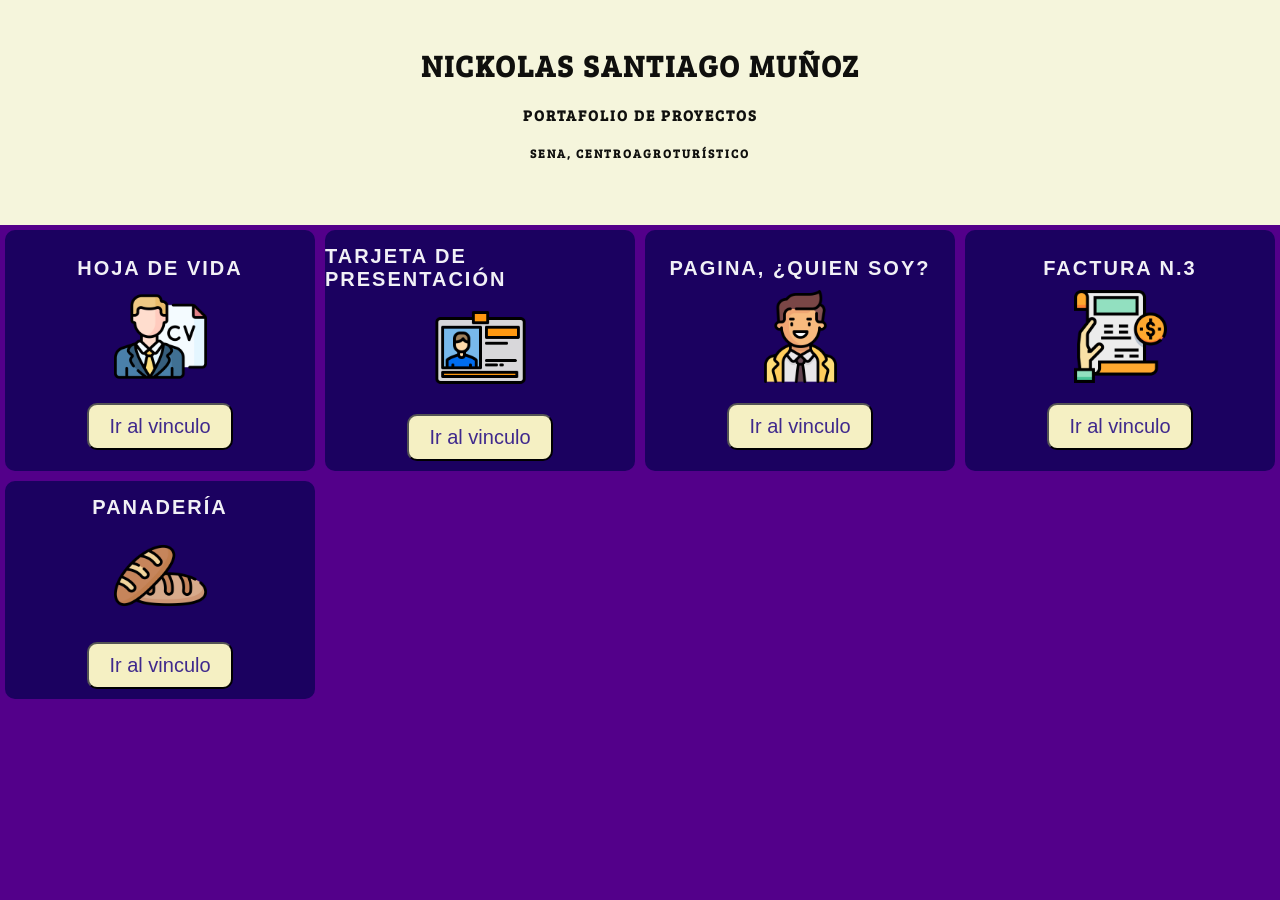
<file: index.html>
<!DOCTYPE html>
<html lang="en">
<head>
    <meta charset="UTF-8">
    <meta name="viewport" content="width=device-width, initial-scale=1.0">
    <title>Mi portafolio HTML</title>
    <link rel="stylesheet" href="./style.css">
    <link rel="shortcut icon" href="./Assets/favicon.ico" type="image/x-icon">
</head>
<body>
    <section id="Titulo">
        <h1>Nickolas Santiago Muñoz</h1>
        <h2>Portafolio de proyectos</h2>
        <h3>SENA, Centroagroturístico</h3>
    </section>
    <section id="Tarjetas">
        <div id="Cards">
            <div class="Tarjeta">
                <h2 class="TitulosTarjeta">Hoja de vida</h2>
                <img class="Imagen" src="./Assets/cv.png" alt="Imagen CV">
                <a href="./HojaDeVida/CV.html">
                <button class="boton" type="button">Ir al vinculo</button>
                </a>
            </div>
            <div class="Tarjeta">
                <h2 class="TitulosTarjeta">Tarjeta de presentación</h2>
                <img class="Imagen" src="./Assets/IdCard.png" alt="Imagen IDCard">
                <a href="./TarjetaPresentacion/TARJETA.HTML">
                <button class="boton" type="button">Ir al vinculo</button>
                </a>
            </div>
            <div class="Tarjeta">
                <h2 class="TitulosTarjeta">Pagina, ¿Quien Soy?</h2>
                <img class="Imagen" src="./Assets/QuienSoy.png" alt="Imagen QuienSoy">
                <a href="./¿QuienSoy/QuienSoy.html">
                <button class="boton" type="button">Ir al vinculo</button>
                </a>
            </div>
            <div class="Tarjeta">
                <h2 class="TitulosTarjeta">Factura N.3</h2>
                <img class="Imagen" src="./Assets/factura.png" alt="Imagen Factura">
                <a href="./Factura3/Factura3.html">
                <button class="boton" type="button">Ir al vinculo</button>
                </a>
            </div>
            <div class="Tarjeta">
                <h2 class="TitulosTarjeta">Panadería</h2>
                <img class="Imagen" src="./Assets/Panaderia.png" alt="Imagen Factura">
                <a href="./Panadería/index.html">
                <button class="boton" type="button">Ir al vinculo</button>
                </a>
            </div>
        </div>
    </section>
</body>
</html>
</file>
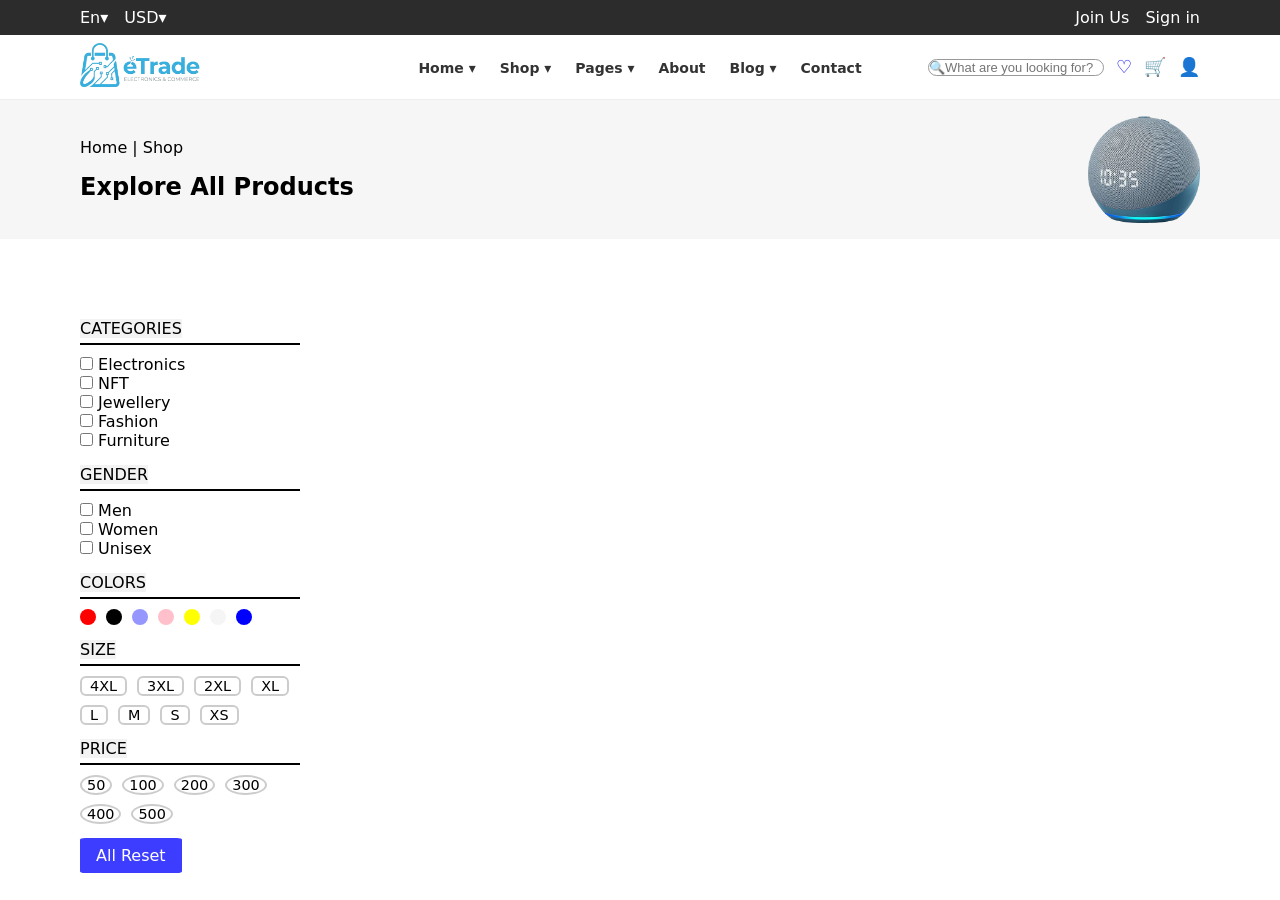
<file: PáginaAccesorios/index.html>
<!DOCTYPE html>
<html lang="en">
<head>
    <meta charset="UTF-8">
    <meta name="viewport" content="width=device-width, initial-scale=1.0">
    <title>Document</title>
    <link rel="stylesheet" href="./styles.css">
</head>
<body>
    <div id="S1">
        <nav class="nb1">
            <div class="nbIzquierda">
            <ul>
                <li class="dropdownIdioma">
                    <a>En▾</a>
                <ul class="submenuIdioma">
                    <li>Sp</li>
                    <li>Pt</li>
                    <li>Fr</li>
                </ul>
            </li>
            </ul>
            <ul>
                <li class="dropdownDivisa">
                    <a>USD▾</a>
                    <ul class="submenuDivisa">
                        <li>EUR</li>
                        <li>COP</li>
                        <li>PST</li>
                    </ul>
                </li>
            </ul>
            </div>
            <div class="nbDerecha">
                <a>Join Us</a>
                <a>Sign in</a>
            </div>
        </nav>
    </div>
    <div id="S2">
    <nav class="nb2">
        <div class="logo">
            <img src="./Assets/Logo.png" alt="logo">
        </div>

    <ul class="links">
        <li class="dropdown"><a>Home ▾</a></li>
        <li class="dropdown"><a>Shop ▾</a></li>
        <li class="dropdown"><a>Pages ▾</a></li>
        <li><a>About</a></li>
        <li class="dropdown"><a>Blog ▾</a></li>
        <li><a>Contact</a></li>
    </ul>
    <div class="acciones">
        <input type="text" placeholder="🔍What are you looking for?">
        <a href="#">♡</a>
        <a href="#">🛒</a>
        <a href="#">👤</a>
    </div>
    </nav>
    </div>
    <div id="S3">
        <div class="S3I">
            <p>Home | Shop</p>
            <h2>Explore All Products</h2>
        </div>
        <div class="S3D">
            <img src="./Assets/Alexa.png" alt="Alexa">
        </div>
    </div>
    <div id="S4">
        <div class="S4I">
            <p>CATEGORIES</p>
            <ul class="EBA">
                <li>
                <input type="checkbox" class="F1">
                <label for="F1">Electronics</label>
                </li>
                <li>
                <input type="checkbox" class="F2">
                <label for="F2">NFT</label>
                </li>
                <li>
                <input type="checkbox" class="F3">
                <label for="F3">Jewellery</label>
                </li>
                <li>
                <input type="checkbox" class="F4">
                <label for="F4">Fashion</label>
                </li>
                <li>
                <input type="checkbox" class="F5">
                <label for="F5">Furniture</label>
                </li>
            </ul>
            <p>GENDER</p>
            <ul class="EBA">
                <li>
                <input type="checkbox" class="F1">
                <label for="F1">Men</label>
                </li>
                <li>
                <input type="checkbox" class="F2">
                <label for="F2">Women</label>
                </li>
                <li>
                <input type="checkbox" class="F3">
                <label for="F3">Unisex</label>
                </li>
            </ul>
            <P>COLORS</P>
            <ul class="SelectorColor EBA">
                <li>
                <input type="radio" name="color" id="rojo">
                <label for="rojo" style="background-color: red; color: red;"></label>
                </li>
                <li>
                <input type="radio" name="color" id="negro">
                <label for="negro" style="background-color: black; color: black;"></label>
                </li>
                <li>
                <input type="radio" name="color" id="azul claro">
                <label for="azul claro" style="background-color: rgb(150, 150, 255); color: rgb(150, 150, 255);"></label>
                </li>
                <li>
                <input type="radio" name="color" id="rosado">
                <label for="rosado" style="background-color: pink; color: pink;"></label>
                </li>
                <li>
                <input type="radio" name="color" id="amarillo">
                <label for="amarillo" style="background-color: yellow; color: yellow;"></label>
                </li>
                <li>
                <input type="radio" name="color" id="blanco">
                <label for="blanco" style="background-color: whitesmoke; color: whitesmoke;"></label>
                </li>
                <li>
                <input type="radio" name="color" id="azul">
                <label for="azul" style="background-color: blue; color: blue;"></label>
                </li>
            </ul>
            <P>SIZE</P>
            <ul class="SelectorTallas EBA">
                <li>
                    <input type="radio" name="talla" id="T1">
                    <label for="T1">4XL</label>
                </li>
                <li>
                    <input type="radio" name="talla" id="T2">
                    <label for="T2">3XL</label>
                </li>
                <li>
                    <input type="radio" name="talla" id="T3">
                    <label for="T3">2XL</label>
                </li>
                <li>
                    <input type="radio" name="talla" id="T4">
                    <label for="T4">XL</label>
                </li>
                <li>
                    <input type="radio" name="talla" id="T5">
                    <label for="T5">L</label>
                </li>
                <li>
                    <input type="radio" name="talla" id="T6">
                    <label for="T6">M</label>
                </li>
                <li>
                    <input type="radio" name="talla" id="T7">
                    <label for="T7">S</label>
                </li>
                <li>
                    <input type="radio" name="talla" id="T8">
                    <label for="T8">XS</label>
                </li>
            </ul>
            <P>PRICE</P>
            <ul class="SelectorPrecios EBA">
                <li>
                    <input type="radio" name="precio" id="P1">
                    <label for="P1">50</label>
                </li>
                <li>
                    <input type="radio" name="precio" id="P2">
                    <label for="P2">100</label>
                </li>
                <li>
                    <input type="radio" name="precio" id="P3">
                    <label for="P3">200</label>
                </li>
                <li>
                    <input type="radio" name="precio" id="P4">
                    <label for="P4">300</label>
                </li>
                <li>
                    <input type="radio" name="precio" id="P5">
                    <label for="P5">400</label>
                </li>
                <li>
                    <input type="radio" name="precio" id="P6">
                    <label for="P6">500</label>
                </li>
            </ul>
            <button>All Reset</button>
        </div>
        <div class="S4D">
            <div id="cards"></div>
            <div id="cards"></div>
            <div id="cards"></div>
            <div id="cards"></div>
            <div id="cards"></div>
            <div id="cards"></div>
            <div id="cards"></div>
            <div id="cards"></div>
        </div>
    </div>
</body>
</html>
</file>
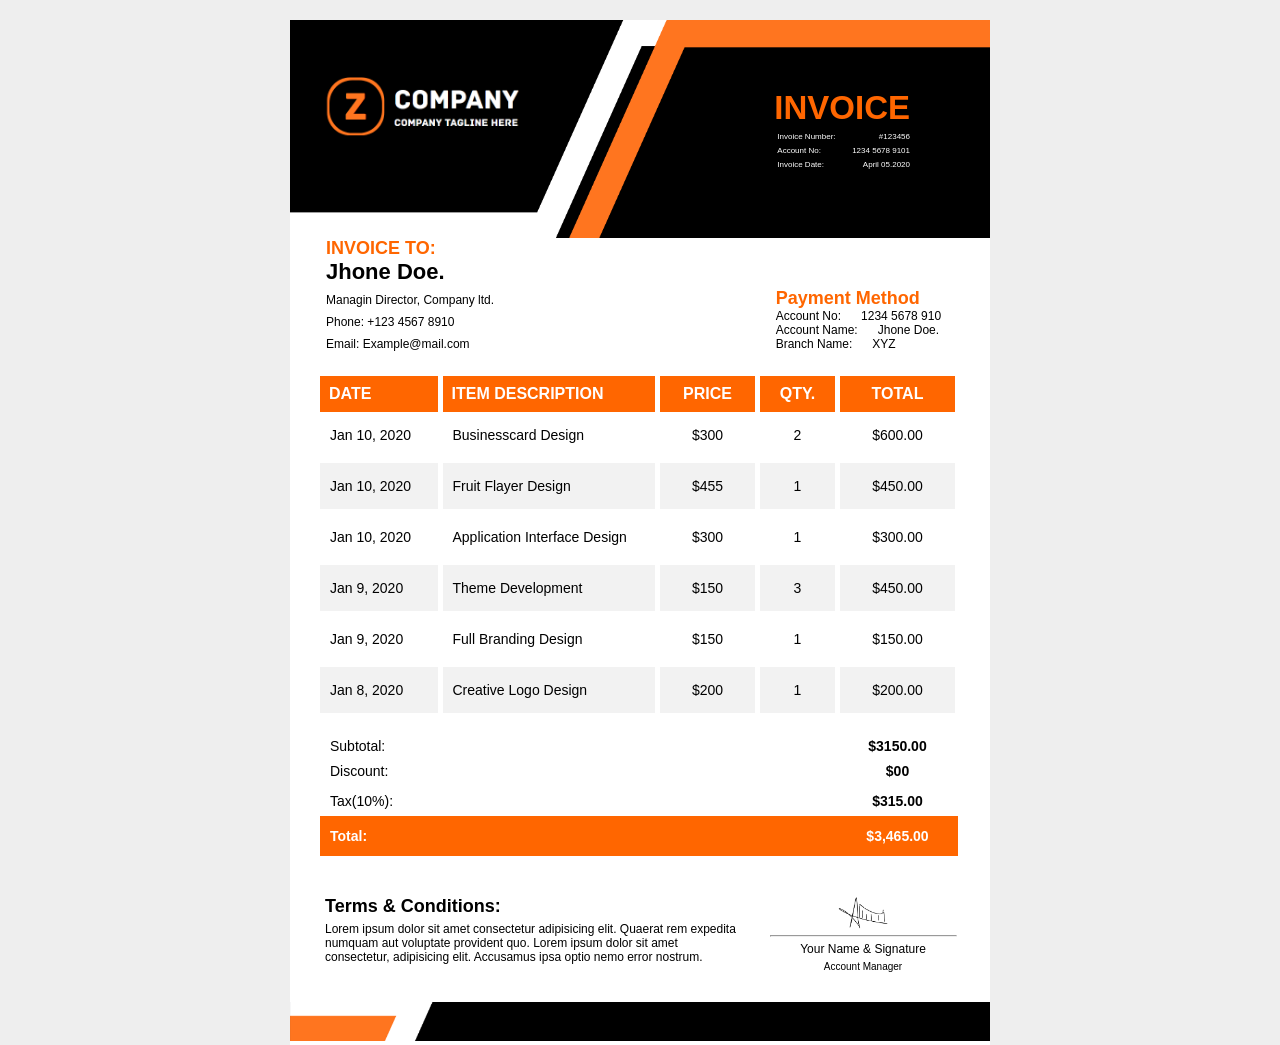
<file: Factura3/Factura3.html>
<!DOCTYPE html>
<html lang="en">
    <head>
    <meta charset="UTF-8">
    <meta name="viewport" content="width=device-width, initial-scale=1.0">
    <link rel="stylesheet" href="./Factura3.css">
    <title>Factura 3</title>
    </head>
    <body>
    <div class="Papel">
        <div class="Imagen-fondo">
        <picture>
        <source media="(max-width: 450px)" srcset="../Assets/EncabezadoResponsive.png"/>
        <img class="Encabezado" src="../Assets/Encabezado.png" alt="Encabezado">
        </picture>
        <div class="EncIzq">
            <img class="Logo" src="../Assets/LogoCompany.png" alt="Logo de la compañia">
        </div>
        <div class="EncDer">
        <span><b>INVOICE</b></span>
        <div class="row">
            <p>Invoice Number:</p>
            <p>#123456</p>
        </div>
        <div class="row">
            <p>Account No:</p>
            <p>1234 5678 9101</p>
        </div>
        <div class="row">
            <p>Invoice Date:</p>
            <p>April 05.2020</p>
        </div>
        </div>
        </div>

        <div class="Contenido1">
            <div class="Izquierdo">
                <h2>INVOICE TO:</h2>
                <h3>Jhone Doe.</h3>
                <p>Managin Director, Company ltd.</p>
                <p>Phone: +123 4567 8910</p>
                <p>Email: Example@mail.com</p>
            </div>
            <div class="Derecho">
                <h2>Payment Method</h2>
                <div class="Informacion">
                    <p>Account No:</p>
                    <p>1234 5678 910</p>
                </div>
                <div class="Informacion">
                    <p>Account Name:</p>
                    <p>Jhone Doe.</p>
                </div>
                    <div class="Informacion">
                    <p>Branch Name:</p>
                    <p>XYZ</p>
                </div>
            </div>
        </div>
<div class="Tabla">
<table class="TablaFactura">
    <colgroup>
        <col class="ColDate">
        <col class="ColDesc">
        <col class="ColPrice">
        <col class="ColQty">
        <col class="ColTotal">
    </colgroup>
    <thead>
        <tr>
            <th>DATE</th>
            <th>ITEM DESCRIPTION</th>
            <th class="th2">PRICE</th>
            <th class="th2">QTY.</th>
            <th class="th2">TOTAL</th>
        </tr>
    </thead>
    <tbody>
        <tr>
            <td>Jan 10, 2020</td>
            <td>Businesscard Design</td>
            <td class="td2">$300</td>
            <td class="td2">2</td>
            <td class="td2">$600.00</td>
        </tr>
        <tr>
            <td>Jan 10, 2020</td>
            <td>Fruit Flayer Design</td>
            <td class="td2">$455</td>
            <td class="td2">1</td>
            <td class="td2">$450.00</td>
        </tr>
        <tr>
            <td>Jan 10, 2020</td>
            <td>Application Interface Design</td>
            <td class="td2">$300</td>
            <td class="td2">1</td>
            <td class="td2">$300.00</td>
        </tr>
        <tr>
            <td>Jan 9, 2020</td>
            <td>Theme Development</td>
            <td class="td2">$150</td>
            <td class="td2">3</td>
            <td class="td2">$450.00</td>
        </tr>
        <tr>
            <td>Jan 9, 2020</td>
            <td>Full Branding Design</td>
            <td class="td2">$150</td>
            <td class="td2">1</td>
            <td class="td2">$150.00</td>
        </tr>
        <tr>
            <td>Jan 8, 2020</td>
            <td>Creative Logo Design</td>
            <td class="td2">$200</td>
            <td class="td2">1</td>
            <td class="td2">$200.00</td>
        </tr>
        <tr class="trtotales1">
            <td>Subtotal:</td>
            <td></td>
            <td></td>
            <td></td>
            <td class="td2"><strong>$3150.00</strong></td>
        </tr>
        <tr class="trtotales">
            <td>Discount:</td>
            <td></td>
            <td></td>
            <td></td>
            <td class="td2"><strong>$00</strong></td>
        </tr>
        <tr class="trtotales">
            <td>Tax(10%):</td>
            <td></td>
            <td></td>
            <td></td>
            <td class="td2"><strong>$315.00</strong></td>
        </tr>
        <tr class="trTotal">
            <td colspan="4">Total:</td>
            <td class="td2">$3,465.00</td>
        </tr>
    </tbody>
</table>
    </div>
    <div class="TerAndCon">
        <div class="Terminos">
        <h2>Terms & Conditions:</h2>
        <p>Lorem ipsum dolor sit amet consectetur adipisicing elit. Quaerat rem expedita numquam aut voluptate provident quo. Lorem ipsum dolor sit amet consectetur, adipisicing elit. Accusamus ipsa optio nemo error nostrum.</p>
        </div>
        <div class="Firma">
            <img class="FirmaIma" src="../Assets/Firma.png" alt="firma">
            <hr>
            <p>Your Name & Signature</p>
            <p>Account Manager</p>
        </div>
    </div>
        <footer>
        <img class="pie" src="../Assets/Footer.png" alt="Pie">
    </footer>
    </div>
    </body>
</html>
</file>
<file: style.css>
@import url('https://fonts.googleapis.com/css2?family=Bree+Serif&display=swap');
* {
    margin: 0;
    padding: 0;
}

body{
    background-color: #53008a;
}

#Titulo{
    background-color: beige;
    height: 25vh;
    text-align: center;
}

#Titulo h1{ 
    color: #000000f0;
    font-size: 30px;
    padding: 10px;
    font-family: "Bree Serif", serif;
    text-transform: uppercase;
    padding-top: 5vh;
    letter-spacing: 2px;
}

#Titulo h2{
    color: #000000f0;
    font-size: 15px;
    padding: 10px;
    font-family: "Bree Serif", serif;
    text-transform: uppercase;
    letter-spacing: 2px;
}

#Titulo h3{
    color: #000000f0;
    font-size: 12px;
    padding: 10px;
    font-family: "Bree Serif", serif;
    text-transform: uppercase;
    letter-spacing: 2px;
}

#Cards{
    display: grid;
    grid-template-columns: repeat(4, 1fr);
    gap:10px;
    margin: 5px;


}

.Tarjeta{
    display: flex;
    background-color: #1b0160;
    justify-content: center;
    align-items: center;
    flex-direction: column;
    border-radius: 10px;
}



.TitulosTarjeta{
    padding-top: 15px;
    color: #fffffff0;
    font-size: 20px;
    font-family: sans-serif;
    text-transform: uppercase;
    letter-spacing: 2px;
}

.Imagen{
    padding: 10px 0 10px 0 ;
    height: auto;
    width: 30%;
}

.boton {
    background-color:#f5f0c3;
    color:#3f298d;
    padding: 10px 20px;
    border-radius: 10px;
    text-decoration: none;  
    font-family: sans-serif;
    font-size: 20px;
    margin: 10px 0 10px 0;
    cursor: pointer;
}

.boton:hover {
    background-color:#ffffff; 
    color: #1b0160;
    transform: scale(1.07);
    transition: all 0.3s ease;
}
</file>
<file: PáginaAccesorios/styles.css>
*{
    margin: 0;
    padding: 0;
    box-sizing: border-box;
    list-style: none;
}

.nb1{
    background-color: rgb(44, 44, 44);
    color: white;
    font-family: system-ui, -apple-system, BlinkMacSystemFont, 'Segoe UI', Roboto, Oxygen, Ubuntu, Cantarell, 'Open Sans', 'Helvetica Neue', sans-serif;
    display: flex;
    justify-content: space-between;
    padding: 0.5rem 5rem 0.5rem 5rem;
}

.submenuIdioma{
    display: none;
    position: absolute;
    background: rgb(44, 44, 44);
    box-shadow: 0 4px 8px rgba(0,0,0,0.1);
    list-style: none;
    padding: 0;
    min-width: 150px;
}


.dropdownIdioma:hover .submenuIdioma{
    display: block;
}

.submenuDivisa{
    display: none;
    position: absolute;
    background: rgb(59, 59, 59);
    box-shadow: 0 4px 8px rgba(0,0,0,0.1);
    list-style: none;
    padding: 0;
    min-width: 150px;
}


.dropdownDivisa:hover .submenuDivisa{
    display: block;
}

.nbIzquierda{
    display: flex;
    align-items: center;
    gap: 1rem;
}

.nbDerecha{
    display: flex;
    gap: 1rem;
}

.nbDerecha a:hover{
    text-decoration: underline;
}

.nb2 {
    display: flex;
    align-items: center;
    justify-content: space-between;
    background: white;
    border-bottom: 1px solid #eee;
    padding-bottom: 0.5rem;
    padding-top: 0.5rem;
}

.nb2 .logo{
    flex: 1;
    padding-left: 5rem;
}

.nb2 .logo img{
    width: 120px;
}

.links {
    flex: 2;
    display: flex;
    align-items: center;
    gap: 24px;
    list-style: none;
    justify-content: center;
    font-family: system-ui, -apple-system, BlinkMacSystemFont, 'Segoe UI', Roboto, Oxygen, Ubuntu, Cantarell, 'Open Sans', 'Helvetica Neue', sans-serif;
    font-weight: bold;
}

.links a {
    color: #333;
    text-decoration: none;
    font-size: 14px;
    cursor: pointer;
}


.acciones {
    display: flex;
    flex: 1;
    align-items: center;
    gap: 12px;
    justify-content: flex-end;
    padding-right: 5rem;
}

.acciones a{
    font-size: 1.125rem;
    text-decoration: none;
}

.acciones a:hover{
    transform: scale(1.10);
    transition: all 2s;
}

.acciones input {
    border: solid #999 1px;
    outline: none;
    font-size: 13px;
    width: 11rem;
    color: #999;
    border-radius: 1rem;
}

#S3{
    display: grid;
    grid-template-columns: 1fr 1fr;
    padding: 1rem 0 1rem 0;
    background-color: #f6f6f6;
    font-family: system-ui, -apple-system, BlinkMacSystemFont, 'Segoe UI', Roboto, Oxygen, Ubuntu, Cantarell, 'Open Sans', 'Helvetica Neue', sans-serif;
}

.S3I {
    grid-column: 1;
    display: flex;
    flex-direction: column;  
    justify-content: center;
    align-items: flex-start; 
    padding-left: 5rem;         
}

.S3I p{
    padding-bottom: 1rem;
}

.S3D{
    grid-column: 2;
    display: flex;
    justify-content: end;
    align-items: center;
    padding-right: 5rem;
}

.S3D img{
    width: 20%;

}

#S4{
    display: grid;
    grid-template-columns: 18.75rem 1fr;
    padding-top: 5rem;
    gap: 1.5625rem;
}

.S4I{
    grid-column: 1;
    padding-left: 5rem;
}

.S4I p{
    display: inline-block;
    background-color: #f3f3f3;
    font-family: system-ui, -apple-system, BlinkMacSystemFont, 'Segoe UI', Roboto, Oxygen, Ubuntu, Cantarell, 'Open Sans', 'Helvetica Neue', sans-serif;
}

.S4I .EBA{
    border-top:black solid 2px;
    padding: 0.625rem 0 0.625rem 0;
    margin: 0.3125rem 0 0.3125rem 0;
    font-family: system-ui, -apple-system, BlinkMacSystemFont, 'Segoe UI', Roboto, Oxygen, Ubuntu, Cantarell, 'Open Sans', 'Helvetica Neue', sans-serif;
}

.S4I .SelectorColor{
    display: flex;
    gap: 10px;
    list-style: none;
}

.S4I .SelectorColor label{
    width: 1rem;
    height: 1rem;
    border-radius: 50%;
    display: block;
    cursor: pointer;
    border: 1px solid transparent;
    transition: border-color 0.2s, transform 0.2s;
}

.S4I .SelectorColor input[type="radio"] {
    display: none;
}

.S4I .SelectorColor label:hover{
    transform: scale(1.15);
}

.S4I .SelectorColor input[type="radio"]:checked + label {
    border-color: white;
    outline: 3px solid currentColor;
}

.S4I .SelectorTallas{
    display: flex;
    gap: 10px;
    list-style: none;
    flex-wrap: wrap;
}

.S4I .SelectorTallas label{
    padding: 0 0.5rem;
    border: 2px solid #ccc;
    border-radius: 6px;
    cursor: pointer;
    font-size: 0.9rem;
    transition: border-color 0.2s, background 0.2s, color 0.2s;
}

.S4I .SelectorTallas label:hover{
    border-color: #888;
}

.S4I .SelectorTallas input[type="radio"] {
    display: none;
}

.S4I .SelectorTallas input[type="radio"]:checked + label {
    border-color: #888;
    background: #888;
    color: white;
    list-style: none;
}

.S4I .SelectorPrecios{
    display: flex;
    gap: 10px;
    list-style: none;
    flex-wrap: wrap;
}

.S4I .SelectorPrecios label{
    padding: 0 0.3125rem;
    border: 2px solid #ccc;
    border-radius: 50%;
    cursor: pointer;
    font-size: 0.9rem;
    transition: border-color 0.2s, background 0.2s, color 0.2s;
}

.S4I .SelectorPrecios label:hover{
    border-color: #888;
}

.S4I .SelectorPrecios input[type="radio"] {
    display: none;
}

.S4I .SelectorPrecios input[type="radio"]:checked + label {
    border-color: #888;
    background: #888;
    color: white;
    list-style: none;
}

.S4I button{
    background-color: rgb(61, 61, 255);
    padding: 0.5rem 1rem;
    border: rgb(61, 61, 255);
    border-radius: 5%;
    color: white;
    font-family: system-ui, -apple-system, BlinkMacSystemFont, 'Segoe UI', Roboto, Oxygen, Ubuntu, Cantarell, 'Open Sans', 'Helvetica Neue', sans-serif;
    font-size: 1rem;
    cursor: pointer;
}

.S4I button:hover{
    transform: scale(1.05);
    background-color: rgb(41, 41, 170);
    transition: all 1s;
}

.S4D{
    grid-column: 2;
    padding-right: 5rem;
    display: grid;
    grid-template-columns: repeat(3, 1fr)
}
</file>
<file: Factura3/Factura3.css>
* {
    margin: 0;
    padding: 0;
}

body {
    background-color: rgb(238, 238, 238);
    display: flex;
    justify-content: center;
}

.Papel {
    margin-top: 20px;
    background-color: white;
    width: 100%;
    max-width: 700px;
}

.Imagen-fondo{
    display: grid;
    grid-template-columns: 1fr;
    align-items: center;    
}

.Imagen-fondo picture {
    grid-area: 1 / 1;
    width: 100%;
}

.Imagen-fondo picture .Encabezado {
    width: 100%;
    height: auto;
    display: block;
    object-fit: cover;
}

.EncIzq{
    grid-area: 1/1;
    align-self: center;
    padding-left: 30px;
    padding-bottom: 40px;
}

.Logo{
    width: 200px;
    margin-left: 2px;
}

.EncDer{
    grid-area: 1/1;
    justify-self: end;
    align-self: center;
    padding-right: 80px;
    color: white;
    font-size: 25px;
    font-family: sans-serif;
}

.EncDer span{
    color: #FF6600;
    font-family: sans-serif;
    font-size: 33px;

}

.EncDer .row{
    padding-top: 5px;
    font-size: 8px;
    display: flex;
    justify-content: space-between;
    padding-left: 3px;
    font-family: sans-serif;
}

.Contenido1{
    display: grid;
    grid-template-columns: 1fr 1fr 1fr;
    padding-left: 30px;
    padding-right: 30px;
    align-items: start;
}

.Izquierdo{
    padding-left: 6px;
}

.Izquierdo h2{
    color: #FF6600;
    font-family: sans-serif;
    font-size: 18px;
}

.Izquierdo h3{
    color: #000000;
    font-family: sans-serif;
    font-size: 22px;
}

.Izquierdo p{
    font-family: sans-serif;
    font-size: 12px;
    padding-top: 8px;
}

.Derecho{
    grid-column: 3;
    padding-top: 25px;
    padding-left: 29px;
}

.Derecho h2{
    color: #FF6600;
    padding-top: 25px;
    font-family: sans-serif;
    font-size: 18px;
}

.Informacion{
    font-size: 12px;
    display: flex;
    gap: 20px;
    font-family: sans-serif;
}

.Tabla{
    
    margin-left: 30px;
    margin-right: 30px;
    margin-top: 25px;
    margin-bottom: 25px;
    overflow-x: auto;
}

.TablaFactura {
    width: 100%;
    table-layout: fixed;
    border-collapse: collapse;
    border-spacing: 0;
}

.ColDate  { width: 120px; }
.ColDesc  { width: auto; }
.ColPrice { width: 100px; }
.ColQty   { width: 80px; }
.ColTotal { width: 120px; }

.TablaFactura th {
    background-color: #FF6600;
    color: white;
    padding: 9px;
    text-align: left;
    font-family: sans-serif;
    border-right: 5px solid white;
}

.TablaFactura .th2 {
    background-color: #FF6600;
    color: white;
    padding: 9px;
    text-align: center;
    font-family: sans-serif;
}

.TablaFactura tbody tr:nth-child(even) {
    background-color: #f2f2f2;
}

.TablaFactura td {
    padding: 10px;
    padding-top: 15px;
    padding-bottom: 15px;
    font-family: sans-serif;
    font-size: 14px;
    border-bottom: 5px solid white;
    border-right: 5px solid white;
}

.TablaFactura .td2 {
    padding: 10px;
    padding-top: 15px;
    padding-bottom: 15px;
    font-family: sans-serif;
    font-size: 14px;
    text-align: center;
}

.TablaFactura .trtotales td {
    padding: 2px;
    background-color: white;
    padding-left: 10px;
}

.TablaFactura .trtotales .td2 {
    padding: 2px;
    background-color: white;
    padding-bottom: 7px;
    padding-top: 7px;
}

.TablaFactura .trtotales1 td {
    padding-top: 20px;
    padding-bottom: 2px;
    padding-left: 10px;
    padding-right: 2px;
    background-color: white;
}

.TablaFactura .trtotales1 .td2 {
    padding-top: 20px;
    padding-bottom: 2px;
    padding-left: 2px;
    padding-right: 2px;
    background-color: white;
}

.TablaFactura .trTotal td {
    background-color: #FF6600;
    color: white;
    font-family: sans-serif;
    font-weight: bold;
    padding: 12px 10px;
}

.TablaFactura .trTotal .td2 {
    text-align: center;
}

.TablaFactura .trTotal td {
    border-right: none;
    border-bottom: none;
}

.TablaFactura .trtotales td,
.TablaFactura .trtotales .td2 {
    border-bottom: none;
    border-right: none;
}

.TablaFactura .trtotales1 td,
.TablaFactura .trtotales1 .td2 {
    border-bottom: none;
    border-right: none;
}

.TerAndCon{
    display: grid;
    grid-template-columns: 65% 35%;
    padding-top: 15px;
    padding-left: 30px;
    padding-right: 30px;
}

.Terminos{
    grid-area: 1/1;
    padding-left: 5px;
}

.Terminos h2{
    font-size: 18px;
    padding-bottom: 5px;
    font-family: sans-serif;
}

.Terminos p{
    font-size: 12px;
    font-family: sans-serif;
}

.FirmaIma{
    width: 50px;


}

.Firma{
    display: flex;
    flex-direction: column; 
    align-items: center;
    justify-content: flex-end;
    gap: 5px;
    padding: 0 0 30px 30px  ;
    font-family: sans-serif;
    font-size: 12px;
}

.Firma p:last-child{
    font-size: 10px;
}

hr{
    width: 185px;
    color: rgb(255, 255, 255);
}

footer{
    overflow: hidden;
}

.pie{
    height: 39px;
    
}


@media(max-width: 700px){
    body{
        background-color: white;
    }

    .Papel{
        max-width: 100%;
        margin: 0;
    }
    
    .Tabla{
        overflow-x: auto;
    }

    .TablaFactura{
    min-width: 700px;
    width: 100%;
    }

    footer img{
        display: block;
        width: 100%;
    }

    .pie{
        height: auto;
    }
}

@media(max-width: 450px){
    .Imagen-fondo picture .Encabezado{
        height: 150px;
        object-fit: cover;
    }

    .Contenido1 .Derecho{
    padding-left: 0px ;
    }

    .Imagen-fondo .EncDer{
        padding-right: 35px;
    }

    .Imagen-fondo .EncDer span{
        font-size: 30px;
    }

    .Imagen-fondo .EncDer .row{
        padding-left: 0px;
    }

    .Informacion p {
    white-space: nowrap;
    font-size: 10px;
    }

    .Contenido1 .Derecho h2{
        font-size: 14px;
    }

    .Imagen-fondo .EncIzq .Logo{
        width: 160px;
    }

    .Imagen-fondo .EncIzq{
        padding-bottom: 30px;
    }
    
}
</file>
